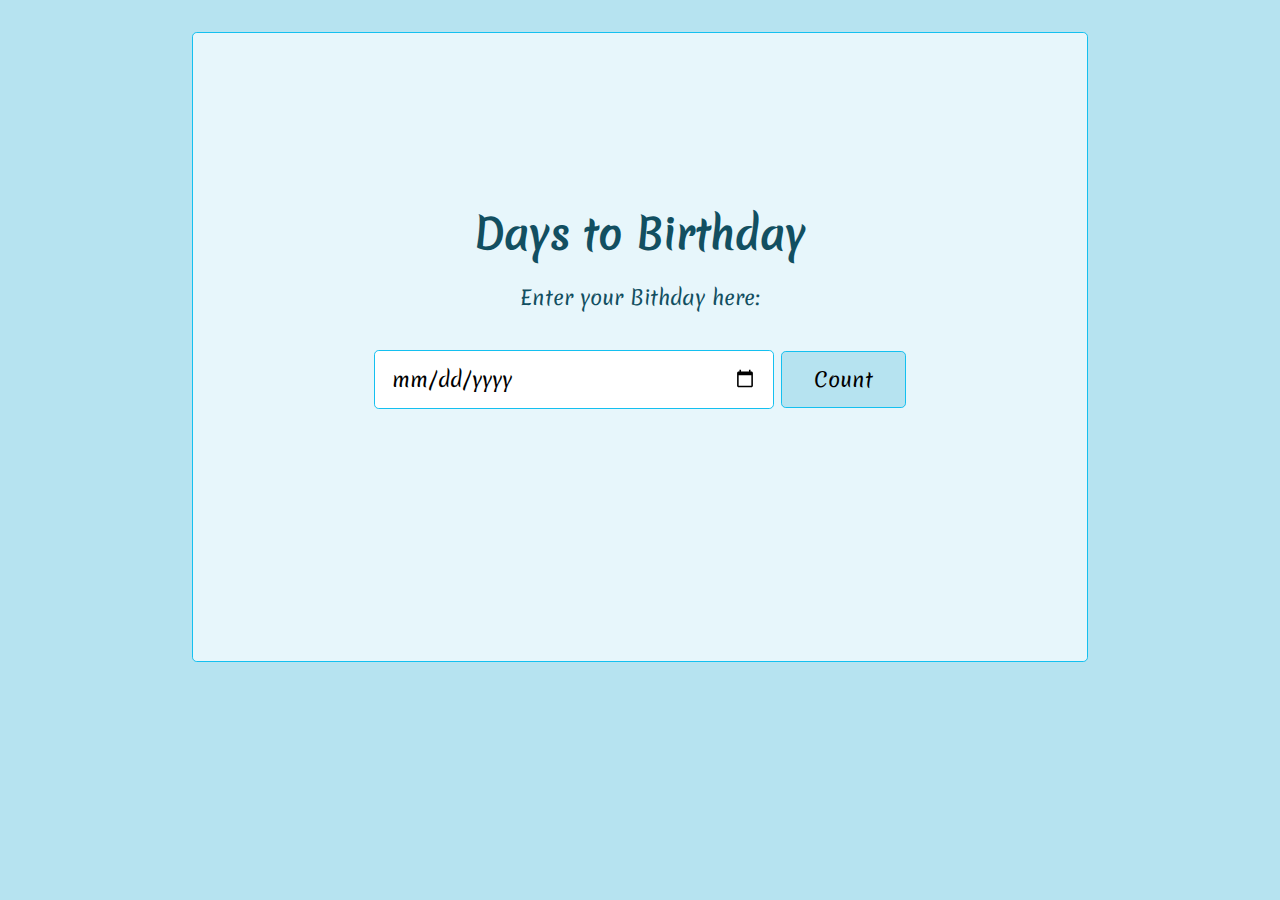
<file: bithday-count/index.html>
<!DOCTYPE html>
<html lang="ru">
	<head>
		<meta charset="UTF-8">
		<meta name="viewport" content="width=device-width, initial-scale=1.0">
		<meta http-equiv="X-UA-Compatible" content="ie=edge">
		<title>Bithday Count</title>
		<link rel="stylesheet" href="style/normalize.css">
    <link rel="stylesheet" href="style/style.css">
    <link rel="shortcut icon" href="assets/img/star.png" type="png">
	</head>
	<body>
    <section class="count">
      <h1 class="count__title">Days to Birthday</h1>
      <p class="count__instructions">Enter your Bithday here:</p>
      <div class="count__input-container">
        <input type="date" class="count__input">
        <button type="button" class="count__button">Count</button>
      </div>

      <p class="count__result"></p>
    </section>

		<script src="script.js"></script>
	</body>
</html>
</file>
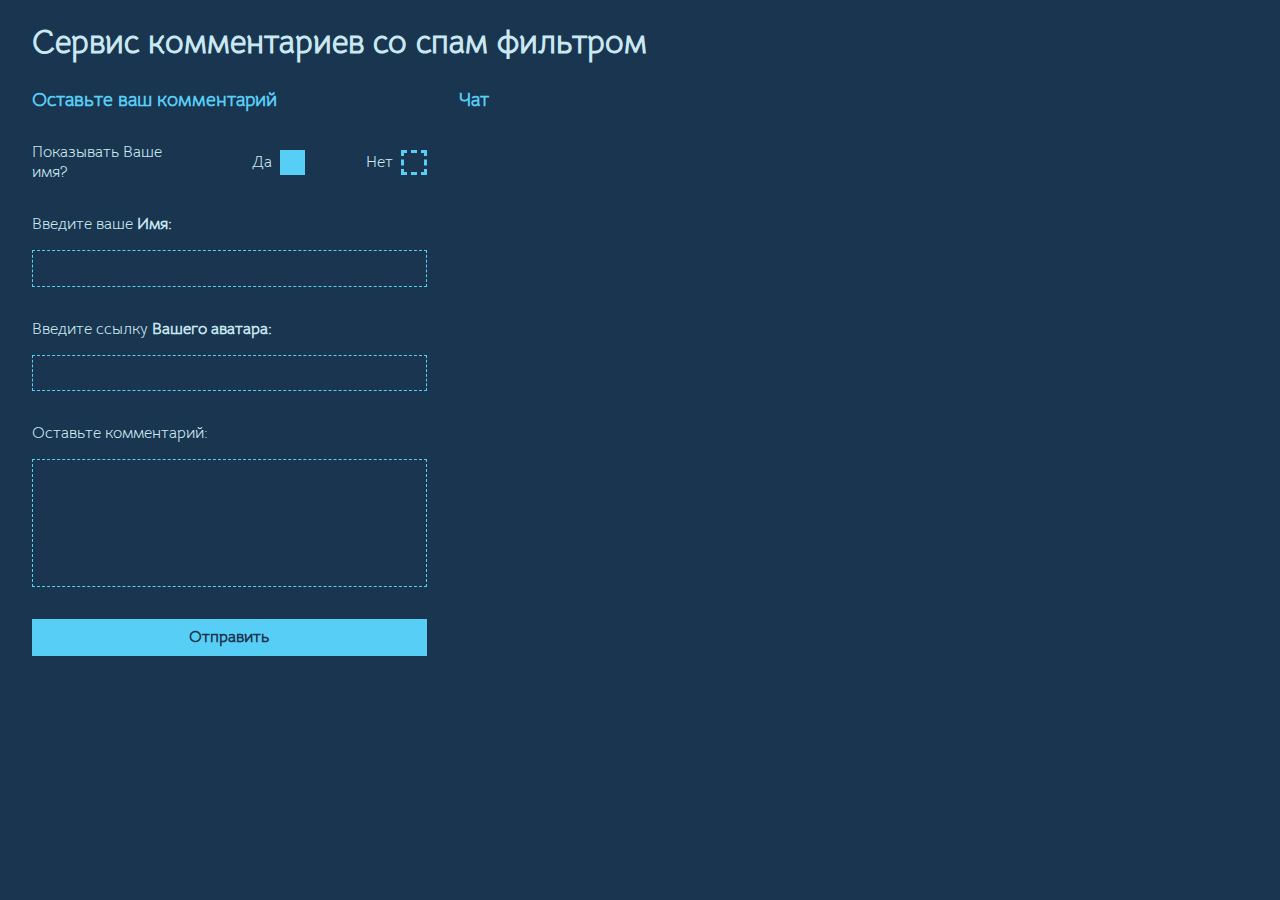
<file: chat/index.html>
<!DOCTYPE html>
<html lang="ru">
	<head>
		<meta charset="UTF-8">
		<meta name="viewport" content="width=device-width, initial-scale=1.0">
		<meta http-equiv="X-UA-Compatible" content="ie=edge">
		<title>Chat Service</title>
		<link rel="stylesheet" href="style/normalize.css">
    <link rel="stylesheet" href="style/style.css">
    <link rel="shortcut icon" href="assets/img/icons/favico.svg" type="image/svg">
	</head>
	<body>
    <section class="chat">
      <h1 class="chat__title">Сервис комментариев со спам фильтром</h1>
      <div class="chat__container">
        <div class="inputs">
          <h3 class="inputs__title">Оставьте ваш комментарий</h3>

          <div class="inputs__radio-name-container">
            <p class="nputs__radio-name-title">Показывать Ваше имя?</p>
            <input class="radio-custom" type="radio" id="yes" name="radio-name" checked><label class="radio-label" for="yes">Да</label>
            <input class="radio-custom" type="radio" id="no" name="radio-name"><label class="radio-label" for="no">Нет</label>
          </div>

          <div class="inputs__name-container">
            <label for="name">Введите ваше <span class="bold">Имя:</span></label>
            <input class="inputs__name-input" type="text" id="name">
          </div>

          <div class="inputs__avatar-container">
            <label for="avatar">Введите ссылку <span class="bold">Вашего аватара:</span></label>
            <input class="inputs__avatar-input" type="url" id="avatar">
          </div>

          <div class="inputs__comment-container">
            <label for="comment">Оставьте комментарий:</label>
            <textarea class="inputs__comment-input" name="comment" id="comment"></textarea>
          </div>

          <button class="inputs__button" type="button"><span class="bold">Отправить</span></button>

        </div>

        <div class="display">
          <h3 class="display__title">Чат</h3>
          <div class="display__body"></div>

        </div>
      </div>
    </section>

    <script src="script.js"></script>
	</body>
</html>
</file>
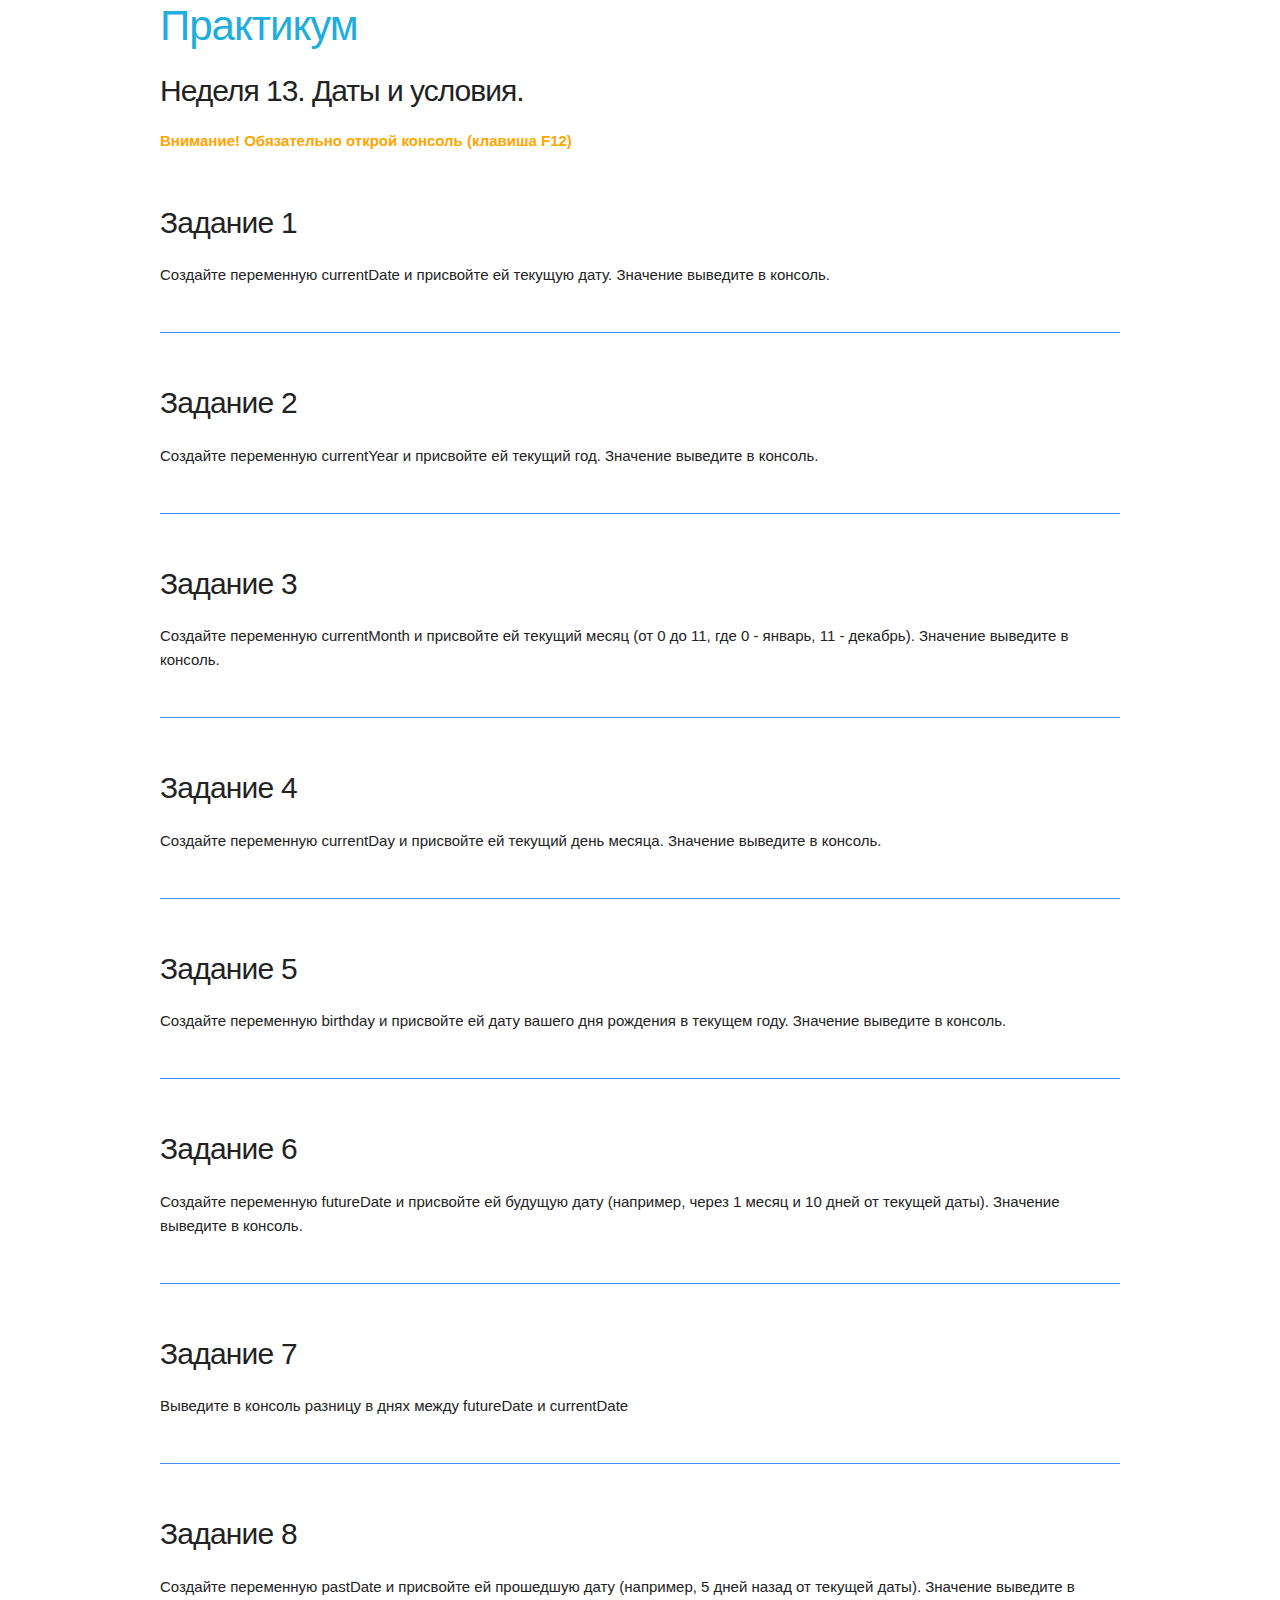
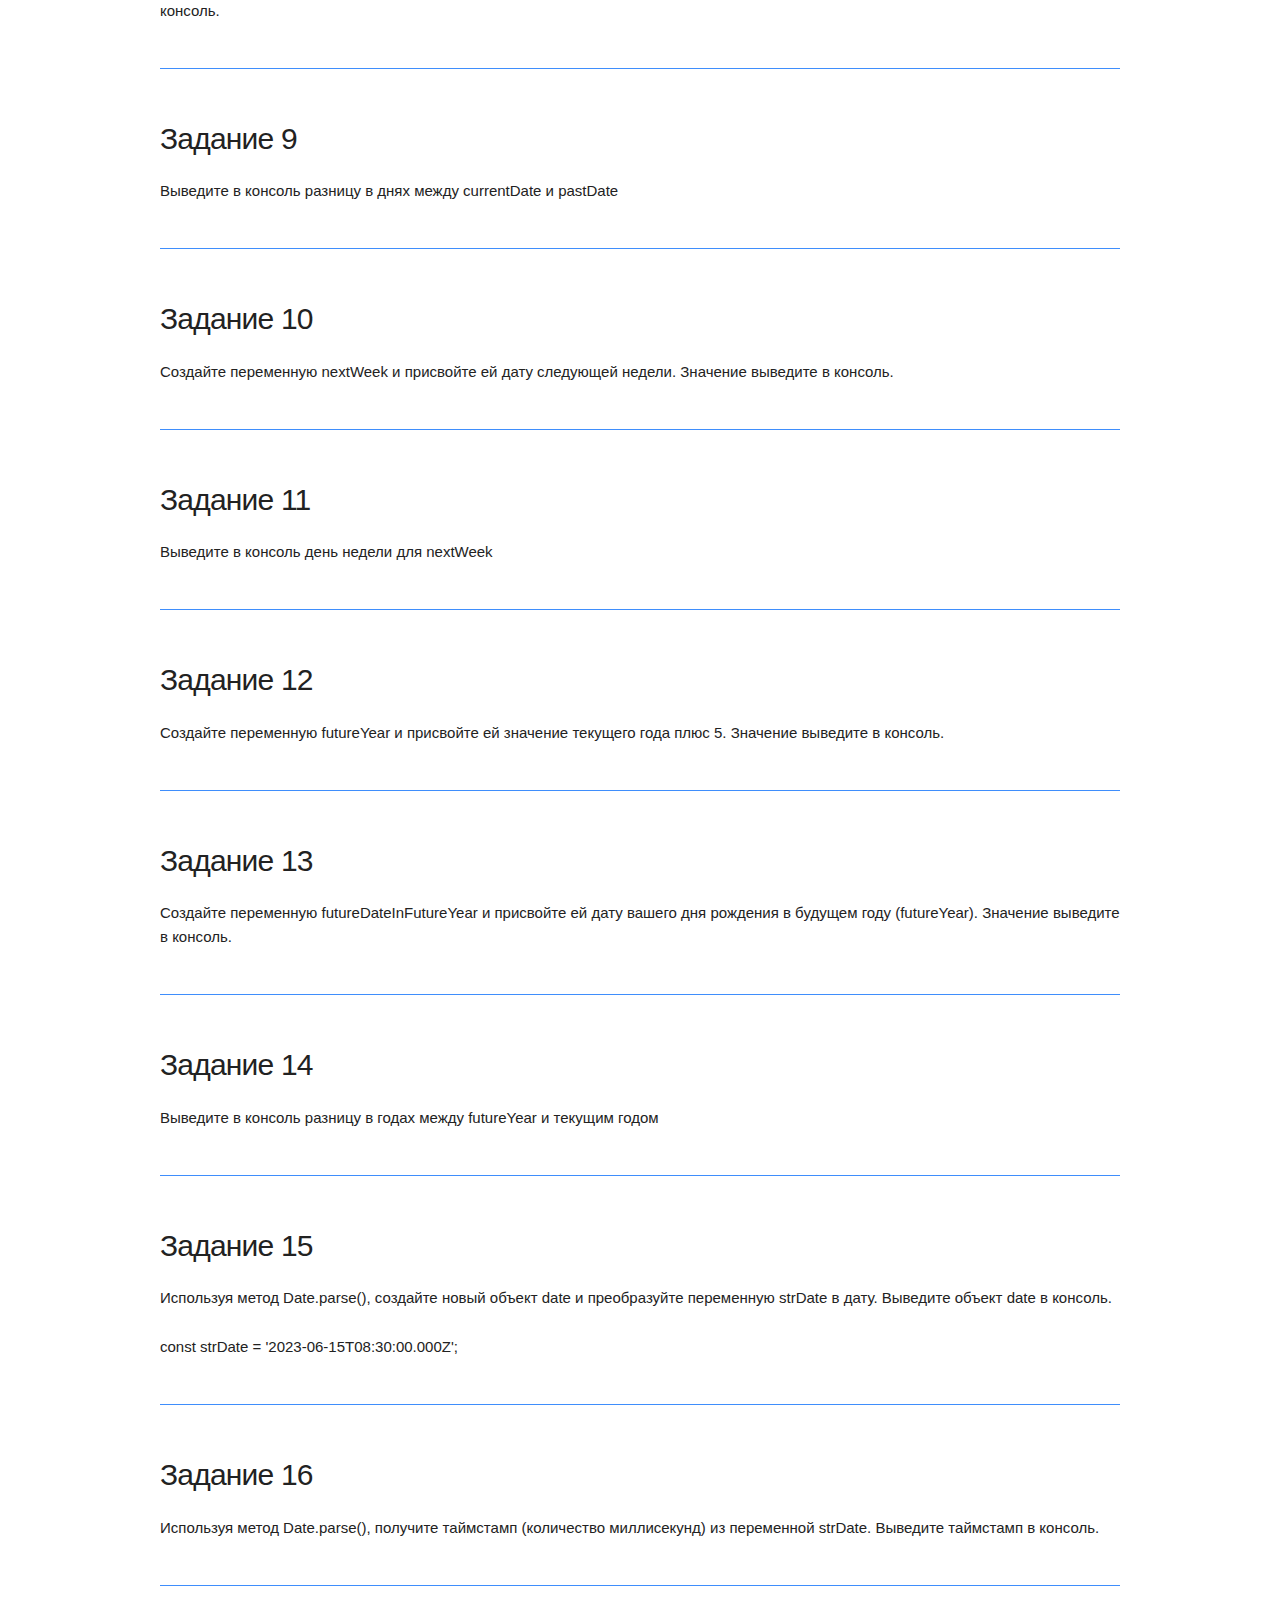
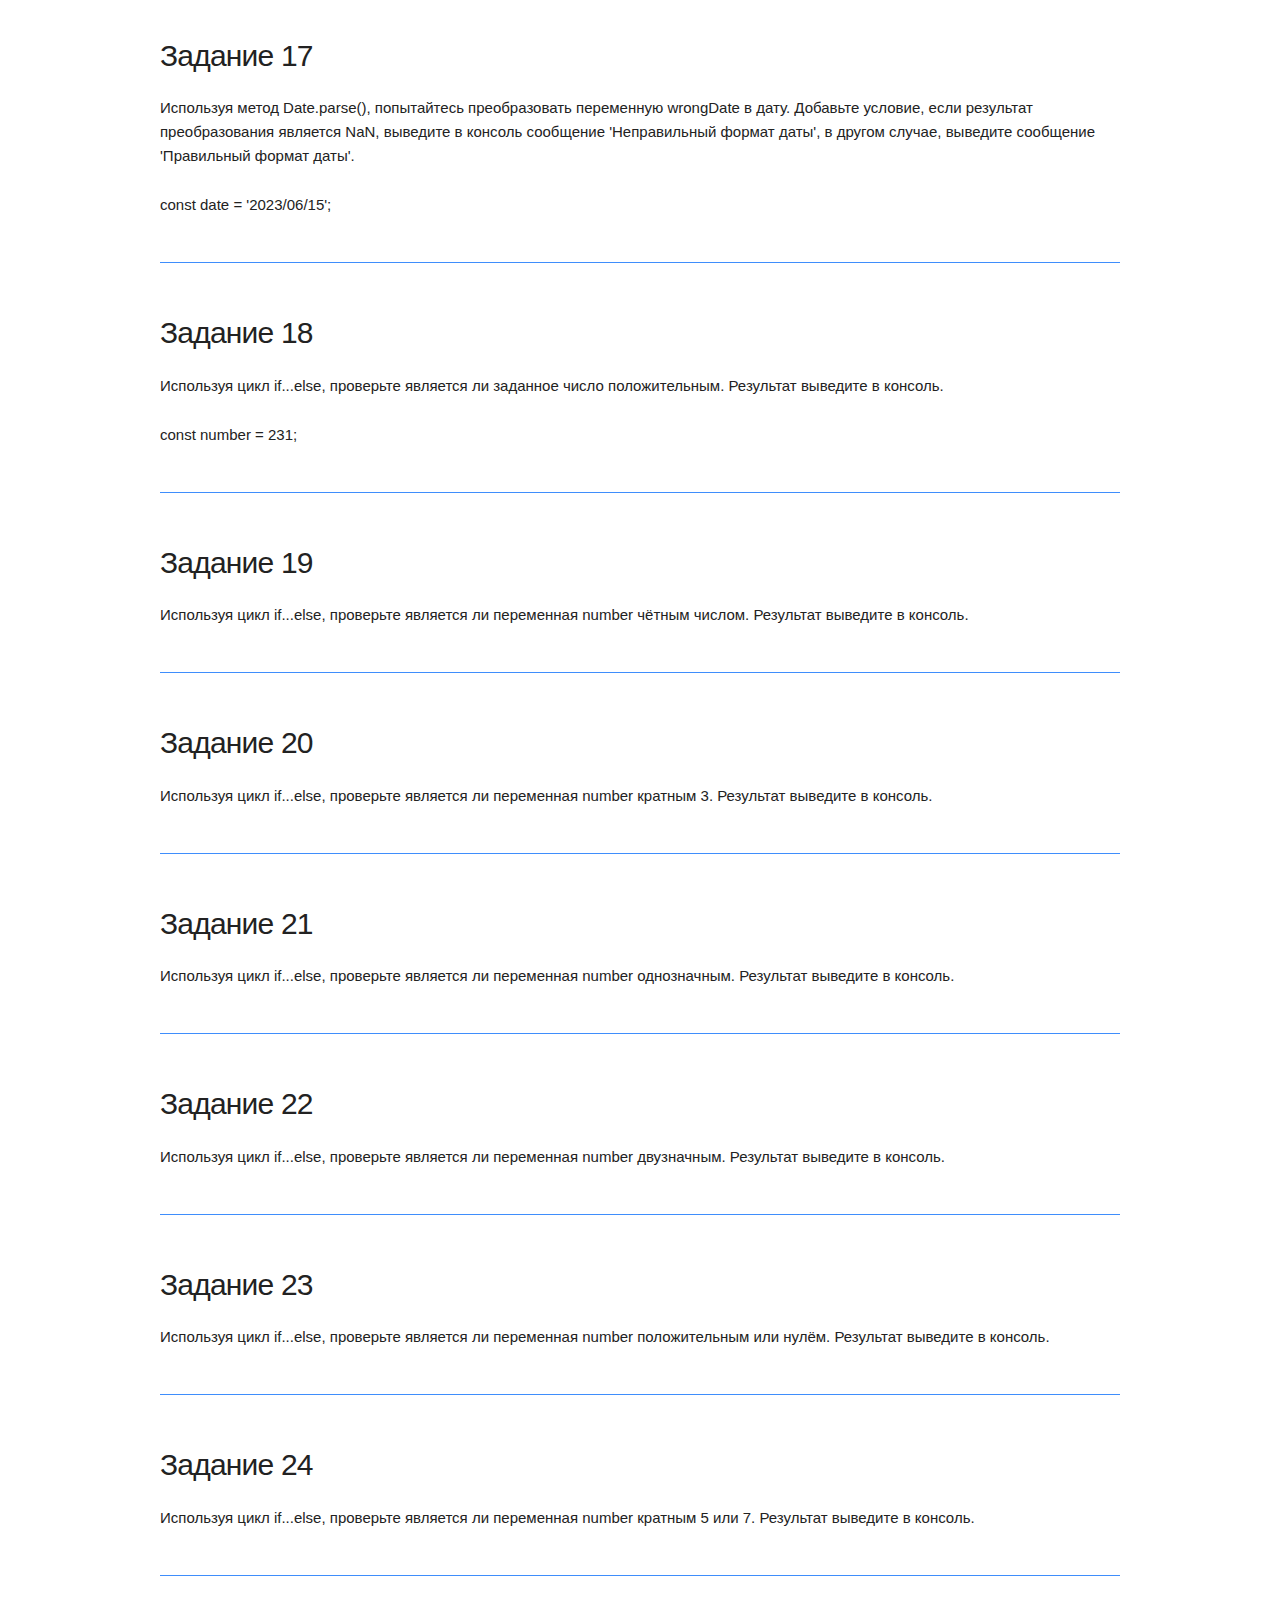
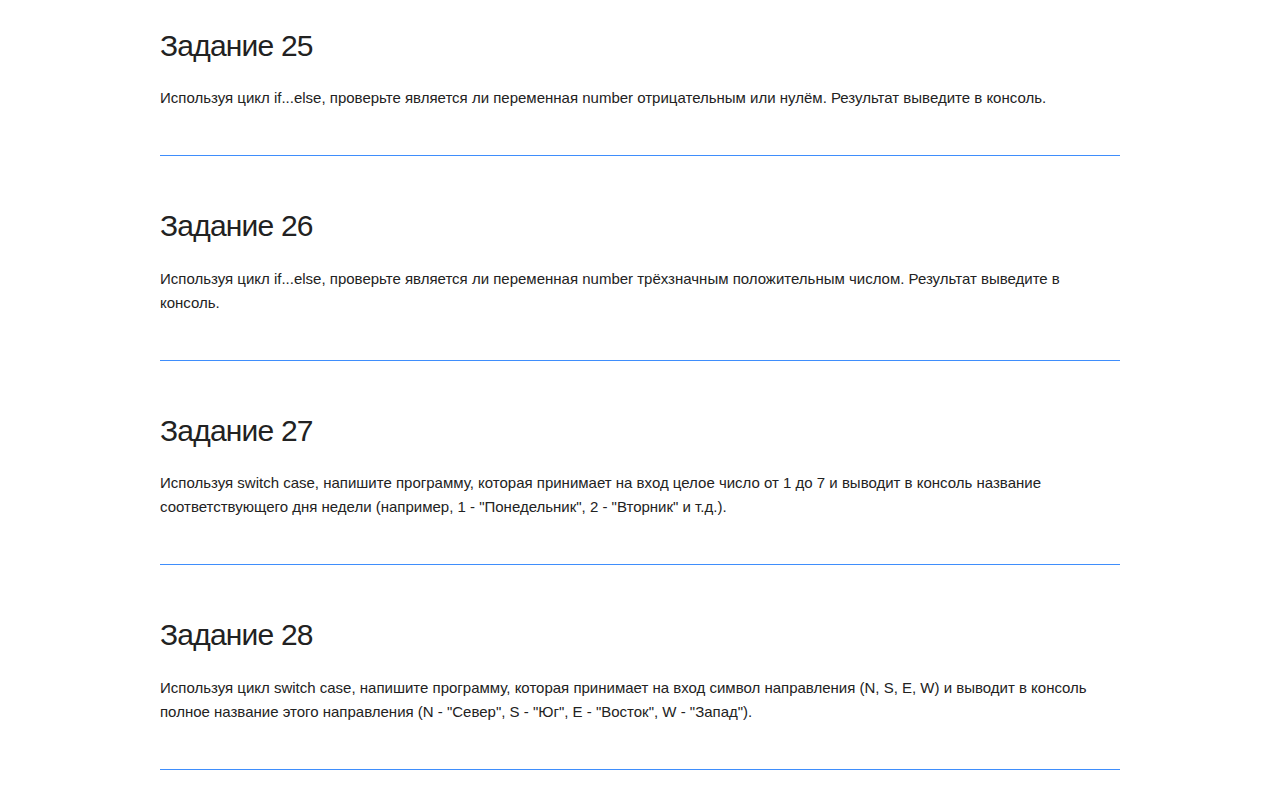
<file: practicum/week13.html>
<!DOCTYPE html>
<html lang="ru">
	<head>
		<meta charset="UTF-8" />
		<meta name="viewport" content="width=device-width, initial-scale=1.0" />
		<meta http-equiv="X-UA-Compatible" content="ie=edge" />
		<title>JS 2.0. Практикум.</title>
		<link rel="stylesheet" href="assets/style.css" />
		<link rel="stylesheet" href="assets/skeleton.css" />
		<link rel="stylesheet" href="assets/normalize.css" />
	</head>

	<body>
		<div class="container">
			<h2><a>Практикум</a></h2>
			<h1>Неделя 13. Даты и условия.</h1>
			<p class="text-orange">
				<b>Внимание! Обязательно открой консоль (клавиша F12)</b>
			</p>

			<section>
				<h4>Задание 1</h4>
				<p>
					Создайте переменную currentDate и присвойте ей текущую дату. Значение выведите в консоль.
				</p>
			</section>

			<section>
				<h4>Задание 2</h4>
				<p>
					Создайте переменную currentYear и присвойте ей текущий год. Значение выведите в консоль.
				</p>
			</section>

			<section>
				<h4>Задание 3</h4>
				<p>
					Создайте переменную currentMonth и присвойте ей текущий месяц (от 0 до 11, где 0 - январь,
					11 - декабрь). Значение выведите в консоль.
				</p>
			</section>

			<section>
				<h4>Задание 4</h4>
				<p>
					Создайте переменную currentDay и присвойте ей текущий день месяца. Значение выведите в
					консоль.
				</p>
			</section>

			<section>
				<h4>Задание 5</h4>
				<p>
					Создайте переменную birthday и присвойте ей дату вашего дня рождения в текущем году.
					Значение выведите в консоль.
				</p>
			</section>

			<section>
				<h4>Задание 6</h4>
				<p>
					Создайте переменную futureDate и присвойте ей будущую дату (например, через 1 месяц и 10
					дней от текущей даты). Значение выведите в консоль.
				</p>
			</section>

			<section>
				<h4>Задание 7</h4>
				<p>Выведите в консоль разницу в днях между futureDate и currentDate</p>
			</section>

			<section>
				<h4>Задание 8</h4>
				<p>
					Создайте переменную pastDate и присвойте ей прошедшую дату (например, 5 дней назад от
					текущей даты). Значение выведите в консоль.
				</p>
			</section>

			<section>
				<h4>Задание 9</h4>
				<p>Выведите в консоль разницу в днях между currentDate и pastDate</p>
			</section>

			<section>
				<h4>Задание 10</h4>
				<p>
					Создайте переменную nextWeek и присвойте ей дату следующей недели. Значение выведите в
					консоль.
				</p>
			</section>

			<section>
				<h4>Задание 11</h4>
				<p>Выведите в консоль день недели для nextWeek</p>
			</section>

			<section>
				<h4>Задание 12</h4>
				<p>
					Создайте переменную futureYear и присвойте ей значение текущего года плюс 5. Значение
					выведите в консоль.
				</p>
			</section>

			<section>
				<h4>Задание 13</h4>
				<p>
					Создайте переменную futureDateInFutureYear и присвойте ей дату вашего дня рождения в
					будущем году (futureYear). Значение выведите в консоль.
				</p>
			</section>

			<section>
				<h4>Задание 14</h4>
				<p>Выведите в консоль разницу в годах между futureYear и текущим годом</p>
			</section>

			<section>
				<h4>Задание 15</h4>
				<p>
					Используя метод Date.parse(), создайте новый объект date и преобразуйте переменную strDate
					в дату. Выведите объект date в консоль.
				</p>
				<p>const strDate = '2023-06-15T08:30:00.000Z';</p>
			</section>

			<section>
				<h4>Задание 16</h4>
				<p>
					Используя метод Date.parse(), получите таймстамп (количество миллисекунд) из переменной
					strDate. Выведите таймстамп в консоль.
				</p>
			</section>

			<section>
				<h4>Задание 17</h4>
				<p>
					Используя метод Date.parse(), попытайтесь преобразовать переменную wrongDate в дату.
					Добавьте условие, если результат преобразования является NaN, выведите в консоль сообщение
					'Неправильный формат даты', в другом случае, выведите сообщение 'Правильный формат даты'.
				</p>
				<p>const date = '2023/06/15';</p>
			</section>

			<section>
				<h4>Задание 18</h4>
				<p>
					Используя цикл if...else, проверьте является ли заданное число положительным. Результат
					выведите в консоль.
				</p>
				<p>const number = 231;</p>
			</section>

			<section>
				<h4>Задание 19</h4>
				<p>
					Используя цикл if...else, проверьте является ли переменная number чётным числом. Результат
					выведите в консоль.
				</p>
			</section>

			<section>
				<h4>Задание 20</h4>
				<p>
					Используя цикл if...else, проверьте является ли переменная number кратным 3. Результат
					выведите в консоль.
				</p>
			</section>

			<section>
				<h4>Задание 21</h4>
				<p>
					Используя цикл if...else, проверьте является ли переменная number однозначным. Результат
					выведите в консоль.
				</p>
			</section>

			<section>
				<h4>Задание 22</h4>
				<p>
					Используя цикл if...else, проверьте является ли переменная number двузначным. Результат
					выведите в консоль.
				</p>
			</section>

			<section>
				<h4>Задание 23</h4>
				<p>
					Используя цикл if...else, проверьте является ли переменная number положительным или нулём.
					Результат выведите в консоль.
				</p>
			</section>

			<section>
				<h4>Задание 24</h4>
				<p>
					Используя цикл if...else, проверьте является ли переменная number кратным 5 или 7.
					Результат выведите в консоль.
				</p>
			</section>

			<section>
				<h4>Задание 25</h4>
				<p>
					Используя цикл if...else, проверьте является ли переменная number отрицательным или нулём.
					Результат выведите в консоль.
				</p>
			</section>

			<section>
				<h4>Задание 26</h4>
				<p>
					Используя цикл if...else, проверьте является ли переменная number трёхзначным
					положительным числом. Результат выведите в консоль.
				</p>
			</section>

			<section>
				<h4>Задание 27</h4>
				<p>
					Используя switch case, напишите программу, которая принимает на вход целое число от 1 до 7
					и выводит в консоль название соответствующего дня недели (например, 1 - "Понедельник", 2 -
					"Вторник" и т.д.).
				</p>
			</section>

			<section>
				<h4>Задание 28</h4>
				<p>
					Используя цикл switch case, напишите программу, которая принимает на вход символ
					направления (N, S, E, W) и выводит в консоль полное название этого направления (N -
					"Север", S - "Юг", E - "Восток", W - "Запад").
				</p>
			</section>
		</div>

		<script src="week13.js"></script>
	</body>
</html>
</file>
<file: bithday-count/style/style.css>
@font-face {
  font-family: "MerReg";
  src: url("../assets/fonts/Merienda-Regular.ttf");
  font-weight: 400;
  font-style: normal;
}
body {
  background-color: rgb(182, 227, 240);
  font: normal normal 20px/24px "MerReg", sans-serif;
  color: rgb(18, 79, 97);
}

.count {
  max-width: 70%;
  min-height: 70vh;
  margin: 2rem auto;
  border: 1px solid rgb(20, 192, 240);
  border-radius: 0.3rem;
  background-color: rgb(231, 246, 251);
  padding: 3rem;
  display: flex;
  flex-direction: column;
  align-items: center;
  justify-content: center;
  gap: 2.5rem;
}
.count__input {
  width: 25rem;
  padding: 1rem;
  border: 1px solid rgb(20, 192, 240);
  border-radius: 0.3rem;
}
.count__button {
  padding: 1rem 2rem;
  border: 1px solid rgb(20, 192, 240);
  border-radius: 0.3rem;
  background-color: rgb(182, 227, 240);
  cursor: pointer;
  transition: all 0.7s ease;
}
.count__button:hover {
  transform: scale(0.95);
}
.count__button:active {
  transform: scale(0.95);
  background-color: rgb(52, 139, 165);
  color: white;
}
.count__result {
  font-weight: bolder;
  min-height: 1.5rem;
}
.count__result.wrong {
  color: red;
}
</file>
<file: chat/style/style.css>
@font-face {
  font-family: "Bellota";
  src: url("../assets/fonts/BellotaText-Regular.ttf");
  src: url("../assets/fonts/BellotaText-Regular.eot") format("embedded-opentype"), url("../assets/fonts/BellotaText-Regular.woff2") format("woff2"), url("../assets/fonts/BellotaText-Regular.woff") format("woff");
  font-weight: normal;
  font-style: normal;
}
body {
  background-color: rgb(25, 53, 79);
  font: normal normal 16px/20px Bellota, sans-serif;
  color: rgb(201, 232, 242);
}

.chat {
  margin: 0 auto;
  background-color: rgb(25, 53, 79);
  padding: 2rem;
}
.chat__title {
  padding-bottom: 2.4rem;
}
.chat__container {
  display: grid;
  grid-template-columns: 1fr 2fr;
  column-gap: 2rem;
}

.inputs {
  display: flex;
  flex-direction: column;
  gap: 2rem;
}
.inputs__title {
  color: rgb(87, 206, 246);
}
.inputs__radio-name-container {
  display: flex;
  justify-content: space-between;
  align-items: center;
  gap: 1.5rem;
  justify-content: flex-start;
}
.inputs__radio-name-container .radio-custom {
  position: relative;
  z-index: -1;
  opacity: 0;
}
.inputs__radio-name-container .radio-label {
  display: flex;
  justify-content: space-between;
  align-items: center;
  gap: 0px;
}
.inputs__radio-name-container .radio-label::after {
  content: "";
  display: inline-block;
  width: 1.2rem;
  height: 1.2rem;
  margin-left: 0.5rem;
  position: relative;
  border: 3px dashed rgb(87, 206, 246);
  cursor: pointer;
}
.inputs__radio-name-container .radio-custom:checked + .radio-label::after {
  border: 3px solid rgb(87, 206, 246);
  background-color: rgb(87, 206, 246);
}
.inputs__name-container, .inputs__avatar-container, .inputs__comment-container {
  display: flex;
  flex-direction: column;
  gap: 1rem;
}
.inputs__name-input, .inputs__avatar-input, .inputs__comment-input {
  outline: none;
  color: rgb(201, 232, 242);
  background-color: transparent;
  padding: 0.5rem;
  border: 1px dashed rgb(87, 206, 246);
}
.inputs__name-input:active, .inputs__name-input:focus, .inputs__avatar-input:active, .inputs__avatar-input:focus, .inputs__comment-input:active, .inputs__comment-input:focus {
  border: 1px solid rgb(87, 206, 246);
}
.inputs__comment-input {
  resize: none;
  height: 8rem;
}
.inputs__button {
  outline: none;
  border: 1px solid rgb(87, 206, 246);
  background-color: rgb(87, 206, 246);
  padding: 0.5rem;
  cursor: pointer;
  color: rgb(25, 53, 79);
  transition: all ease 0.5s;
}
.inputs__button:active {
  border: 1px solid rgb(87, 206, 246);
  background-color: rgb(25, 53, 79);
  color: rgb(201, 232, 242);
  transform: scale(0.95);
}

.display {
  display: flex;
  flex-direction: column;
  gap: 2rem;
}
.display__title {
  color: rgb(87, 206, 246);
}
.display .comment {
  display: flex;
  flex-direction: column;
  gap: 1rem;
  padding-top: 1rem;
  padding-bottom: 1rem;
  border-bottom: 1px dashed rgb(87, 206, 246);
}
.display .comment__header {
  display: flex;
  justify-content: space-between;
  align-items: center;
  gap: unset;
}
.display .comment__avatar-container {
  display: flex;
  justify-content: space-between;
  align-items: center;
  gap: 1rem;
}
.display .comment__avatar {
  width: 4rem;
  height: auto;
}

.bold {
  font-weight: bolder;
}
</file>
<file: practicum/assets/style.css>
body {
    font-size: 18px;
}

h1 {
    font-size: 2.5rem;
}

h2 {
    font-size: 2.1rem;
}

h3 {
    font-size: 1.9rem;
}

h4 {
    font-size: 1.2rem;
    font-weight: bold;
}

h1.site-title {
    font-size:  1.5rem;
}
h2.site-title {
    font-size:  1.3rem;
}

section h3 {
    font-size: 1.1rem;
    text-transform: uppercase;
}

section {
    margin: 30px 0;
    padding: 20px 0;
    border-bottom: 1px solid #3f8efc;
}

.out-1, .out-2, .out-3, .out-4, .out-5, .out-6, .out-7, .out-8, .out-9, .out-10, .out-11, .out-12, .out-13, .out-14, .out-15, .out-16, .out-17, .out-18, .out-19, .out-20,.out-21,.out-22,.out-23,.out-24,.out-25,.out-26,.out-27,.out-28,.out-29,.out-30 {
    background: #dcdcdc;
    padding: 10px;
}

.text-orange {
    color: orange;
}

.bg-orange {
    background: orange;
}

pre {
    background: #bfd8ff;
    padding: 10px;
}



pre, blockquote, dl, figure, table, p, ul, ol, form {
    margin-bottom: 1.5rem;
}

.cd {
    font-family: monospace;
    background: aliceblue;
    padding-left: 15px;
    border-left: 2px solid #33C3F0;
}

div.section {
	border-top : 1px solid #c0c0c0;
	border-bottom : 1px solid #c0c0c0;
	margin: 20px 0;
	padding: 20px 0;
}
</file>
<file: practicum/assets/skeleton.css>
/*
* Skeleton V2.0.4
* Copyright 2014, Dave Gamache
* www.getskeleton.com
* Free to use under the MIT license.
* http://www.opensource.org/licenses/mit-license.php
* 12/29/2014
*/


/* Table of contents
––––––––––––––––––––––––––––––––––––––––––––––––––
- Grid
- Base Styles
- Typography
- Links
- Buttons
- Forms
- Lists
- Code
- Tables
- Spacing
- Utilities
- Clearing
- Media Queries
*/


/* Grid
–––––––––––––––––––––––––––––––––––––––––––––––––– */
.container {
  position: relative;
  width: 100%;
  max-width: 960px;
  margin: 0 auto;
  padding: 0 20px;
  box-sizing: border-box; }
.column,
.columns {
  width: 100%;
  float: left;
  box-sizing: border-box; }

/* For devices larger than 400px */
@media (min-width: 400px) {
  .container {
    width: 85%;
    padding: 0; }
}

/* For devices larger than 550px */
@media (min-width: 550px) {
  .container {
    width: 80%; }
  .column,
  .columns {
    margin-left: 4%; }
  .column:first-child,
  .columns:first-child {
    margin-left: 0; }

  .one.column,
  .one.columns                    { width: 4.66666666667%; }
  .two.columns                    { width: 13.3333333333%; }
  .three.columns                  { width: 22%;            }
  .four.columns                   { width: 30.6666666667%; }
  .five.columns                   { width: 39.3333333333%; }
  .six.columns                    { width: 48%;            }
  .seven.columns                  { width: 56.6666666667%; }
  .eight.columns                  { width: 65.3333333333%; }
  .nine.columns                   { width: 74.0%;          }
  .ten.columns                    { width: 82.6666666667%; }
  .eleven.columns                 { width: 91.3333333333%; }
  .twelve.columns                 { width: 100%; margin-left: 0; }

  .one-third.column               { width: 30.6666666667%; }
  .two-thirds.column              { width: 65.3333333333%; }

  .one-half.column                { width: 48%; }

  /* Offsets */
  .offset-by-one.column,
  .offset-by-one.columns          { margin-left: 8.66666666667%; }
  .offset-by-two.column,
  .offset-by-two.columns          { margin-left: 17.3333333333%; }
  .offset-by-three.column,
  .offset-by-three.columns        { margin-left: 26%;            }
  .offset-by-four.column,
  .offset-by-four.columns         { margin-left: 34.6666666667%; }
  .offset-by-five.column,
  .offset-by-five.columns         { margin-left: 43.3333333333%; }
  .offset-by-six.column,
  .offset-by-six.columns          { margin-left: 52%;            }
  .offset-by-seven.column,
  .offset-by-seven.columns        { margin-left: 60.6666666667%; }
  .offset-by-eight.column,
  .offset-by-eight.columns        { margin-left: 69.3333333333%; }
  .offset-by-nine.column,
  .offset-by-nine.columns         { margin-left: 78.0%;          }
  .offset-by-ten.column,
  .offset-by-ten.columns          { margin-left: 86.6666666667%; }
  .offset-by-eleven.column,
  .offset-by-eleven.columns       { margin-left: 95.3333333333%; }

  .offset-by-one-third.column,
  .offset-by-one-third.columns    { margin-left: 34.6666666667%; }
  .offset-by-two-thirds.column,
  .offset-by-two-thirds.columns   { margin-left: 69.3333333333%; }

  .offset-by-one-half.column,
  .offset-by-one-half.columns     { margin-left: 52%; }

}


/* Base Styles
–––––––––––––––––––––––––––––––––––––––––––––––––– */
/* NOTE
html is set to 62.5% so that all the REM measurements throughout Skeleton
are based on 10px sizing. So basically 1.5rem = 15px :) */
html {
  font-size: 62.5%; }
body {
  font-size: 1.5em; /* currently ems cause chrome bug misinterpreting rems on body element */
  line-height: 1.6;
  font-weight: 400;
  font-family: "Raleway", "HelveticaNeue", "Helvetica Neue", Helvetica, Arial, sans-serif;
  color: #222; }


/* Typography
–––––––––––––––––––––––––––––––––––––––––––––––––– */
h1, h2, h3, h4, h5, h6 {
  margin-top: 0;
  margin-bottom: 2rem;
  font-weight: 300; }
h1 { font-size: 4.0rem; line-height: 1.2;  letter-spacing: -.1rem;}
h2 { font-size: 3.6rem; line-height: 1.25; letter-spacing: -.1rem; }
h3 { font-size: 3.0rem; line-height: 1.3;  letter-spacing: -.1rem; }
h4 { font-size: 2.4rem; line-height: 1.35; letter-spacing: -.08rem; }
h5 { font-size: 1.8rem; line-height: 1.5;  letter-spacing: -.05rem; }
h6 { font-size: 1.5rem; line-height: 1.6;  letter-spacing: 0; }

/* Larger than phablet */
@media (min-width: 550px) {
  h1 { font-size: 5.0rem; }
  h2 { font-size: 4.2rem; }
  h3 { font-size: 3.6rem; }
  h4 { font-size: 3.0rem; }
  h5 { font-size: 2.4rem; }
  h6 { font-size: 1.5rem; }
}

p {
  margin-top: 0; }


/* Links
–––––––––––––––––––––––––––––––––––––––––––––––––– */
a {
  color: #1EAEDB; }
a:hover {
  color: #0FA0CE; }


/* Buttons
–––––––––––––––––––––––––––––––––––––––––––––––––– */
.button,
button,
input[type="submit"],
input[type="reset"],
input[type="button"] {
  display: inline-block;
  height: 38px;
  padding: 0 30px;
  color: #555;
  text-align: center;
  font-size: 11px;
  font-weight: 600;
  line-height: 38px;
  letter-spacing: .1rem;
  text-transform: uppercase;
  text-decoration: none;
  white-space: nowrap;
  background-color: transparent;
  border-radius: 4px;
  border: 1px solid #bbb;
  cursor: pointer;
  box-sizing: border-box; }
.button:hover,
button:hover,
input[type="submit"]:hover,
input[type="reset"]:hover,
input[type="button"]:hover,
.button:focus,
button:focus,
input[type="submit"]:focus,
input[type="reset"]:focus,
input[type="button"]:focus {
  color: #333;
  border-color: #888;
  outline: 0; }
.button.button-primary,
button.button-primary,
input[type="submit"].button-primary,
input[type="reset"].button-primary,
input[type="button"].button-primary {
  color: #FFF;
  background-color: #33C3F0;
  border-color: #33C3F0; }
.button.button-primary:hover,
button.button-primary:hover,
input[type="submit"].button-primary:hover,
input[type="reset"].button-primary:hover,
input[type="button"].button-primary:hover,
.button.button-primary:focus,
button.button-primary:focus,
input[type="submit"].button-primary:focus,
input[type="reset"].button-primary:focus,
input[type="button"].button-primary:focus {
  color: #FFF;
  background-color: #1EAEDB;
  border-color: #1EAEDB; }


/* Forms
–––––––––––––––––––––––––––––––––––––––––––––––––– */
input[type="email"],
input[type="number"],
input[type="search"],
input[type="text"],
input[type="tel"],
input[type="url"],
input[type="password"],
textarea,
select {
  height: 38px;
  padding: 6px 10px; /* The 6px vertically centers text on FF, ignored by Webkit */
  background-color: #fff;
  border: 1px solid #D1D1D1;
  border-radius: 4px;
  box-shadow: none;
  box-sizing: border-box; }
/* Removes awkward default styles on some inputs for iOS */
input[type="email"],
input[type="number"],
input[type="search"],
input[type="text"],
input[type="tel"],
input[type="url"],
input[type="password"],
textarea {
  -webkit-appearance: none;
     -moz-appearance: none;
          appearance: none; }
textarea {
  min-height: 65px;
  padding-top: 6px;
  padding-bottom: 6px; }
input[type="email"]:focus,
input[type="number"]:focus,
input[type="search"]:focus,
input[type="text"]:focus,
input[type="tel"]:focus,
input[type="url"]:focus,
input[type="password"]:focus,
textarea:focus,
select:focus {
  border: 1px solid #33C3F0;
  outline: 0; }
label,
legend {
  display: block;
  margin-bottom: .5rem;
  font-weight: 600; }
fieldset {
  padding: 0;
  border-width: 0; }
input[type="checkbox"],
input[type="radio"] {
  display: inline; }
label > .label-body {
  display: inline-block;
  margin-left: .5rem;
  font-weight: normal; }


/* Lists
–––––––––––––––––––––––––––––––––––––––––––––––––– */
ul {
  list-style: circle inside; }
ol {
  list-style: decimal inside; }
ol, ul {
  padding-left: 0;
  margin-top: 0; }
ul ul,
ul ol,
ol ol,
ol ul {
  margin: 1.5rem 0 1.5rem 3rem;
  font-size: 90%; }
li {
  margin-bottom: 1rem; }


/* Code
–––––––––––––––––––––––––––––––––––––––––––––––––– */
code {
  padding: .2rem .5rem;
  margin: 0 .2rem;
  font-size: 90%;
  white-space: nowrap;
  background: #F1F1F1;
  border: 1px solid #E1E1E1;
  border-radius: 4px; }
pre > code {
  display: block;
  padding: 1rem 1.5rem;
  white-space: pre; }


/* Tables
–––––––––––––––––––––––––––––––––––––––––––––––––– */
th,
td {
  padding: 12px 15px;
  text-align: left;
  border-bottom: 1px solid #E1E1E1; }
th:first-child,
td:first-child {
  padding-left: 0; }
th:last-child,
td:last-child {
  padding-right: 0; }


/* Spacing
–––––––––––––––––––––––––––––––––––––––––––––––––– */
button,
.button {
  margin-bottom: 1rem; }
input,
textarea,
select,
fieldset {
  margin-bottom: 1.5rem; }
pre,
blockquote,
dl,
figure,
table,
p,
ul,
ol,
form {
  margin-bottom: 2.5rem; }


/* Utilities
–––––––––––––––––––––––––––––––––––––––––––––––––– */
.u-full-width {
  width: 100%;
  box-sizing: border-box; }
.u-max-full-width {
  max-width: 100%;
  box-sizing: border-box; }
.u-pull-right {
  float: right; }
.u-pull-left {
  float: left; }


/* Misc
–––––––––––––––––––––––––––––––––––––––––––––––––– */
hr {
  margin-top: 3rem;
  margin-bottom: 3.5rem;
  border-width: 0;
  border-top: 1px solid #E1E1E1; }


/* Clearing
–––––––––––––––––––––––––––––––––––––––––––––––––– */

/* Self Clearing Goodness */
.container:after,
.row:after,
.u-cf {
  content: "";
  display: table;
  clear: both; }


/* Media Queries
–––––––––––––––––––––––––––––––––––––––––––––––––– */
/*
Note: The best way to structure the use of media queries is to create the queries
near the relevant code. For example, if you wanted to change the styles for buttons
on small devices, paste the mobile query code up in the buttons section and style it
there.
*/


/* Larger than mobile */
@media (min-width: 400px) {}

/* Larger than phablet (also point when grid becomes active) */
@media (min-width: 550px) {}

/* Larger than tablet */
@media (min-width: 750px) {}

/* Larger than desktop */
@media (min-width: 1000px) {}

/* Larger than Desktop HD */
@media (min-width: 1200px) {}
</file>
